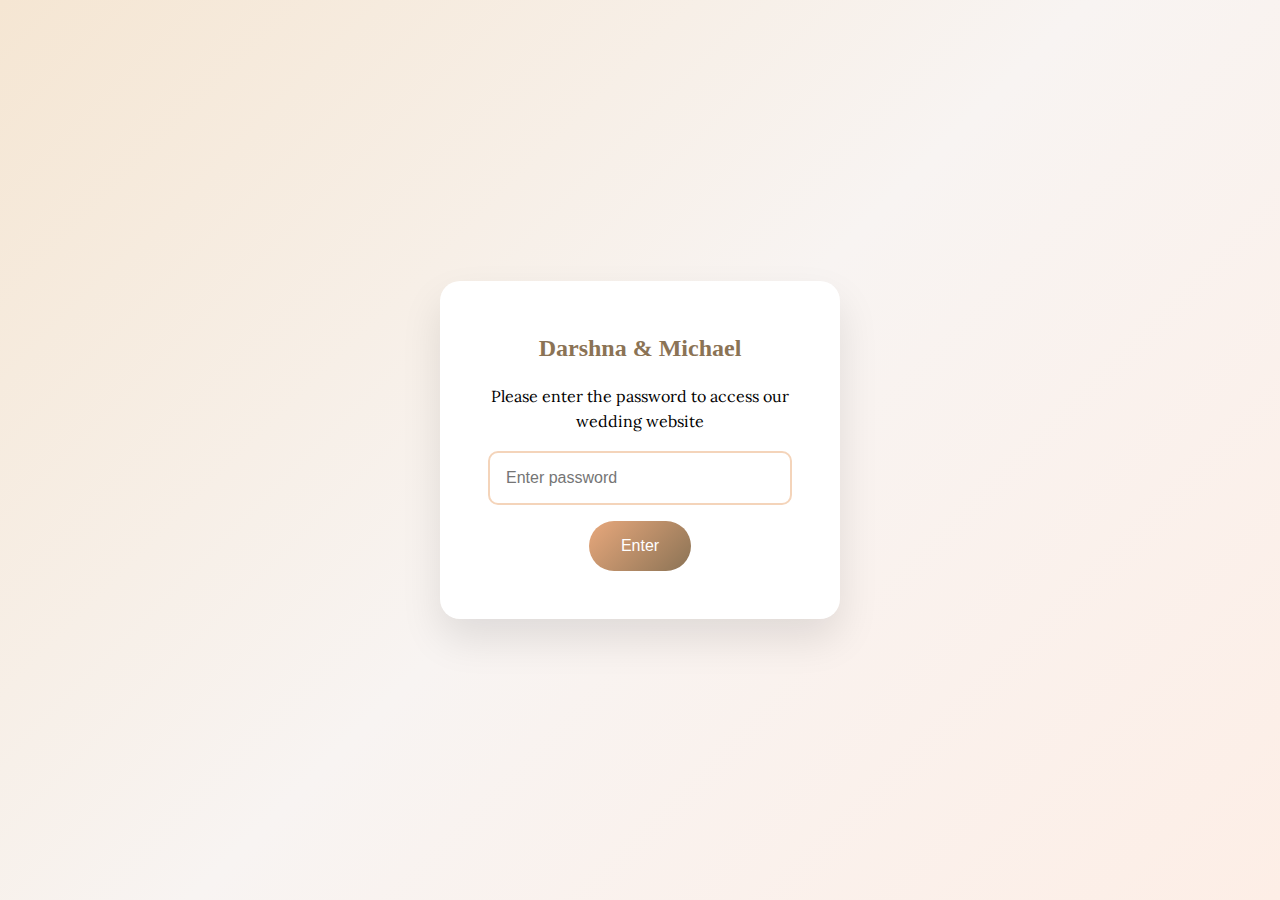
<file: index.html>
<!DOCTYPE html>
<html lang="en">
<head>
    <meta charset="UTF-8">
    <meta name="viewport" content="width=device-width, initial-scale=1.0">
    <title>Darshna & Michael - Wedding Celebrations 2026</title>
    <link href="https://fonts.googleapis.com/css2?family=Lora:wght@300;400;500;600;700&display=swap" rel="stylesheet">
    <link href="https://fonts.googleapis.com/css2?family=dancing+script:wght@400;700&display=swap" rel="stylesheet">
    <style>
        * {
            margin: 0;
            padding: 0;
            box-sizing: border-box;
        }

        body {
            font-family: 'Lora', serif;
            line-height: 1.6;
            color: #000000;
            background-color: #fefcfb;
        }

        .container {
            max-width: 1400px;
            margin: 0 auto;
            padding: 0 20px;
        }

        /* Typography */
        h1, h2, h3, h4, h5, h6,
        .hero h1,
        .section-title,
        .step-title,
        .story-content h3,
        .story-content h4,
        .content-card h3,
        .accommodation-card h4,
        .registry-card h4,
        .qa-question {
            font-family: 'La Luxes Serif', serif;
        }

        /* Password Protection Screen */
        .password-screen {
            position: fixed;
            top: 0;
            left: 0;
            width: 100%;
            height: 100%;
            background: linear-gradient(135deg, #f5e6d3 0%, #f8f4f2 50%, #fdeee6 100%);
            display: flex;
            align-items: center;
            justify-content: center;
            z-index: 10000;
        }

        .password-form {
            background: white;
            padding: 3rem;
            border-radius: 20px;
            box-shadow: 0 20px 40px rgba(0,0,0,0.1);
            text-align: center;
            max-width: 400px;
            width: 90%;
        }

        .password-form h2 {
            font-family: 'La Luxes Serif', serif;
            color: #8b7355;
            margin-bottom: 1rem;
        }

        .password-form input {
            width: 100%;
            padding: 1rem;
            border: 2px solid #f4d4ba;
            border-radius: 10px;
            font-size: 1rem;
            margin: 1rem 0;
        }

        .password-form button {
            background: linear-gradient(135deg, #e8a87c 0%, #8b7355 100%);
            color: white;
            padding: 1rem 2rem;
            border: none;
            border-radius: 25px;
            font-size: 1rem;
            cursor: pointer;
            transition: all 0.3s ease;
        }

        .password-form button:hover {
            transform: translateY(-2px);
        }

        .password-error {
            color: #c41e3a;
            margin-top: 0.5rem;
            display: none;
        }

        /* Wedding Selection Screen */
        .wedding-selector {
            min-height: 100vh;
            background: linear-gradient(135deg, #f5e6d3 0%, #f8f4f2 50%, #fdeee6 100%);
            display: flex;
            align-items: center;
            justify-content: center;
            text-align: center;
            position: relative;
            overflow: hidden;
        }

        .wedding-selector::before {
            content: '';
            position: absolute;
            top: 0;
            left: 0;
            right: 0;
            bottom: 0;
            background: url('data:image/svg+xml,<svg xmlns="http://www.w3.org/2000/svg" viewBox="0 0 100 100"><defs><pattern id="floral" patternUnits="userSpaceOnUse" width="20" height="20"><circle cx="10" cy="10" r="1" fill="%23f4d4ba" opacity="0.3"/></pattern></defs><rect width="100" height="100" fill="url(%23floral)"/></svg>');
            opacity: 0.4;
        }

        .selector-content {
            position: relative;
            z-index: 2;
            max-width: 1200px;
            margin: 0 auto;
        }

        .selector-content h1 {
            font-family: 'La Luxes Serif', serif;
            font-size: 4.5rem;
            font-weight: 700;
            color: #8b7355;
            margin-bottom: 1rem;
            text-shadow: 0 2px 4px rgba(0,0,0,0.1);
        }

        .selector-content .ampersand {
            font-size: 3rem;
            color: #e8a87c;
            margin: 0 1rem;
            font-style: italic;
        }

        .selector-content .subtitle {
            font-size: 1.6rem;
            color: #a0896b;
            margin-bottom: 3rem;
            font-weight: 300;
        }

        .selector-content .instructions {
            font-size: 1.2rem;
            color: #8b7355;
            margin-bottom: 3rem;
            background: rgba(255,255,255,0.9);
            padding: 2rem;
            border-radius: 15px;
            box-shadow: 0 10px 30px rgba(0,0,0,0.1);
            border: 2px solid #f4d4ba;
        }

        .wedding-buttons {
            display: grid;
            grid-template-columns: repeat(auto-fit, minmax(350px, 1fr));
            gap: 3rem;
            margin-top: 2rem;
        }

        .wedding-btn {
            background: white;
            border: 3px solid #e8a87c;
            border-radius: 20px;
            padding: 3rem 2rem;
            cursor: pointer;
            transition: all 0.3s ease;
            text-decoration: none;
            color: #8b7355;
            box-shadow: 0 15px 35px rgba(0,0,0,0.1);
            position: relative;
            overflow: hidden;
        }

        .wedding-btn:hover {
            transform: translateY(-8px);
            box-shadow: 0 20px 50px rgba(0,0,0,0.15);
            border-color: #d4956f;
        }

        .wedding-btn.english {
            border-color: #e8a87c;
        }

        .wedding-btn.english:hover {
            border-color: #d4956f;
            background: linear-gradient(135deg, #faf7f5 0%, #f8f4f2 100%);
        }

        .wedding-btn.indian {
            border-color: #c41e3a;
        }

        .wedding-btn.indian:hover {
            border-color: #a01729;
            background: linear-gradient(135deg, #fef7f7 0%, #fffbf0 100%);
        }

        .wedding-btn.dashboard {
            border-color: #8b7355;
            grid-column: 1 / -1;
            max-width: 400px;
            margin: 2rem auto 0 auto;
        }

        .wedding-btn.dashboard:hover {
            border-color: #6d5a42;
            background: linear-gradient(135deg, #f0f0f0 0%, #e8e8e8 100%);
        }

        .wedding-btn h3 {
            font-family: 'La Luxes Serif', serif;
            font-size: 2.2rem;
            margin-bottom: 1rem;
            color: #8b7355;
        }

        .wedding-btn.indian h3 {
            color: #c41e3a;
        }

        .wedding-btn.dashboard h3 {
            color: #8b7355;
        }

        .wedding-btn .date {
            font-size: 1.4rem;
            font-weight: 600;
            margin-bottom: 1rem;
        }

        .wedding-btn.english .date {
            color: #e8a87c;
        }

        .wedding-btn.indian .date {
            color: #d4af37;
        }

        .wedding-btn.dashboard .date {
            color: #8b7355;
        }

        .wedding-btn .location {
            font-size: 1.1rem;
            color: #a0896b;
            margin-bottom: 1rem;
        }

        .wedding-btn .details {
            font-size: 0.95rem;
            color: #8b7355;
            font-style: italic;
        }

        /* Individual Wedding Pages */
        .wedding-page {
            display: none;
            min-height: 100vh;
        }

        .wedding-page.active {
            display: block;
        }

        /* English Wedding Styles */
        .english-wedding {
            --primary-color: #e8a87c;
            --secondary-color: #f4d4ba;
            --accent-color: #F47A43;
            --bg-gradient: linear-gradient(135deg, #f5e6d3 0%, #f8f4f2 50%, #fdeee6 100%);
            --section-bg: linear-gradient(135deg, #faf7f5 0%, #f8f4f2 100%);
        }

        /* Indian Wedding Styles - Updated with watercolor background and new colors */
        .indian-wedding {
            --primary-color: #c41e3a;
            --secondary-color: #d4af37;
            --accent-color: #E4517C;
            --purple-color: #B691D6;
            --teal-color: #008B8B;
            --bronze-color: #CD7F32;
            --bg-gradient: linear-gradient(135deg, #8B0000 0%, #c41e3a 50%, #d4af37 100%);
            --section-bg: linear-gradient(135deg, #fef1f1 0%, #fff8dc 100%);
            
            /* Watercolor background */
            background: 
                radial-gradient(circle at 20% 80%, rgba(255, 192, 203, 0.3) 0%, transparent 50%),
                radial-gradient(circle at 80% 20%, rgba(255, 223, 186, 0.4) 0%, transparent 50%),
                radial-gradient(circle at 40% 40%, rgba(255, 248, 220, 0.2) 0%, transparent 50%),
                linear-gradient(135deg, #fef9f9 0%, #fff8f0 50%, #fffbf0 100%);
            min-height: 100vh;
        }

        /* Watercolor overlay for Indian wedding */
        .indian-wedding::before {
            content: '';
            position: fixed;
            top: 0;
            left: 0;
            right: 0;
            bottom: 0;
            background: 
                radial-gradient(ellipse at 15% 70%, rgba(255, 182, 193, 0.15) 0%, transparent 60%),
                radial-gradient(ellipse at 85% 30%, rgba(255, 218, 185, 0.2) 0%, transparent 60%),
                radial-gradient(ellipse at 50% 90%, rgba(255, 239, 213, 0.1) 0%, transparent 50%);
            pointer-events: none;
            z-index: 1;
        }

        /* Home page heading colors - BLACK for both */
        .english-wedding #englishHome h1,
        .indian-wedding #indianHome h1 {
            color: #000000 !important;
        }

        /* Main headings - BLACK for both */
        .english-wedding .content-section h2,
        .indian-wedding .content-section h2 {
            color: #000000 !important;
        }

        /* Sub-headings (questions, etc.) */
        .english-wedding .qa-question,
        .english-wedding .content-card h3,
        .english-wedding .accommodation-card h4,
        .english-wedding .timeline-content h4 {
            color: #F47A43 !important;
        }

        .indian-wedding .qa-question,
        .indian-wedding .content-card h3,
        .indian-wedding .accommodation-card h4,
        .indian-wedding .timeline-content h4 {
            color: #E4517C !important;
        }

        /* Remove purple background from Indian home page */
        .indian-wedding #indianHome {
            background: transparent !important;
        }

        /* Hanging Lanterns Animation */
        .indian-lanterns {
            position: fixed;
            top: 0;
            left: 0;
            right: 0;
            height: 200px;
            pointer-events: none;
            z-index: 2;
        }

        .lantern {
            position: absolute;
            width: 40px;
            height: 60px;
            background: linear-gradient(45deg, #E4517C, #B691D6);
            border-radius: 50% 50% 20% 20%;
            box-shadow: 
                0 0 20px rgba(228, 81, 124, 0.4),
                inset 0 0 10px rgba(182, 145, 214, 0.6);
            animation: sway 4s ease-in-out infinite;
            transform-origin: top center;
        }

        .lantern::before {
            content: '';
            position: absolute;
            top: -10px;
            left: 50%;
            transform: translateX(-50%);
            width: 2px;
            height: 20px;
            background: #8B4513;
        }

        .lantern::after {
            content: '';
            position: absolute;
            bottom: -10px;
            left: 50%;
            transform: translateX(-50%);
            width: 20px;
            height: 10px;
            background: #d4af37;
            border-radius: 50%;
        }

        .lantern:nth-child(1) { left: 10%; animation-delay: 0s; }
        .lantern:nth-child(2) { left: 25%; animation-delay: 1s; }
        .lantern:nth-child(3) { left: 40%; animation-delay: 2s; }
        .lantern:nth-child(4) { left: 60%; animation-delay: 0.5s; }
        .lantern:nth-child(5) { left: 75%; animation-delay: 1.5s; }
        .lantern:nth-child(6) { left: 90%; animation-delay: 2.5s; }

        @keyframes sway {
            0%, 100% { transform: rotate(-3deg); }
            50% { transform: rotate(3deg); }
        }

        /* Indian content sections with soft background */
        .indian-wedding .content-section {
            background: rgba(255, 255, 255, 0.8);
            backdrop-filter: blur(10px);
            border-radius: 20px;
            margin: 1rem;
            box-shadow: 0 10px 30px rgba(0,0,0,0.05);
            position: relative;
            z-index: 3;
        }

        /* Updated box borders - solid colors only */
        .english-wedding .content-card,
        .english-wedding .timeline-item,
        .english-wedding .accommodation-card,
        .english-wedding .registry-content,
        .english-wedding .rsvp-wizard,
        .english-wedding .qa-item {
            border: 2px solid var(--secondary-color) !important;
            background: white !important;
        }

        .indian-wedding .content-card,
        .indian-wedding .timeline-item,
        .indian-wedding .accommodation-card,
        .indian-wedding .registry-content,
        .indian-wedding .rsvp-wizard,
        .indian-wedding .qa-item {
            border: 2px solid #B691D6 !important;
            background: white !important;
        }

        /* Navigation Styling */
        header {
            background: rgba(248, 244, 242, 0.95);
            padding: 1rem 0;
            box-shadow: 0 2px 10px rgba(0,0,0,0.1);
            position: fixed;
            width: 100%;
            top: 0;
            z-index: 1000;
            backdrop-filter: blur(10px);
        }

        /* English Navigation */
        .english-wedding header {
            background: rgba(248, 244, 242, 0.95);
        }

        .english-wedding .menu-toggle {
            background: #F47A43 !important;
            color: white !important;
        }

        .english-wedding nav {
            background: rgba(248, 244, 242, 0.98);
        }

        .english-wedding nav a,
        .english-wedding nav button {
            color: #000000 !important;
            font-weight: 400;
        }

        /* Indian Navigation */
        .indian-wedding header {
            background: rgba(248, 244, 242, 0.95);
            border-bottom: none !important;
        }

        .indian-wedding .menu-toggle {
            background: #E4517C !important;
            color: white !important;
        }

        .indian-wedding nav {
            background: rgba(248, 244, 242, 0.98);
            border-top: none !important;
        }

        .indian-wedding nav a,
        .indian-wedding nav button {
            color: #000000 !important;
            font-weight: 400;
        }

        .nav-container {
            display: flex;
            justify-content: center;
            align-items: center;
        }

        .menu-toggle {
            border: none;
            padding: 0.5rem 1rem;
            border-radius: 5px;
            cursor: pointer;
            font-size: 1rem;
            font-weight: 600;
        }

        .menu-toggle:hover {
            opacity: 0.9;
        }

        nav {
            position: absolute;
            top: 100%;
            left: 0;
            right: 0;
            backdrop-filter: blur(10px);
            box-shadow: 0 5px 15px rgba(0,0,0,0.1);
            display: none;
        }

        nav.active {
            display: block;
        }

        nav ul {
            list-style: none;
            display: flex;
            justify-content: center;
            flex-wrap: wrap;
            align-items: center;
            padding: 1rem 0;
        }

        nav li {
            margin: 0 0.8rem;
        }

        nav a, nav button {
            text-decoration: none;
            transition: color 0.3s ease;
            font-size: 1rem;
            background: none;
            border: none;
            cursor: pointer;
            font-family: 'Lora', serif;
        }

        nav a:hover, nav button:hover {
            opacity: 0.8;
        }

        /* Dashboard Styles */
        .dashboard-page {
            display: none;
            min-height: 100vh;
            background: #f8f9fa;
            padding: 2rem 0;
        }

        .dashboard-page.active {
            display: block;
        }

        .dashboard-header {
            background: white;
            padding: 2rem 0;
            box-shadow: 0 2px 10px rgba(0,0,0,0.1);
            margin-bottom: 2rem;
        }

        .dashboard-title {
            font-family: 'La Luxes Serif', serif;
            font-size: 2.5rem;
            color: #8b7355;
            text-align: center;
            margin-bottom: 0.5rem;
        }

        .dashboard-subtitle {
            text-align: center;
            color: #666;
            font-size: 1.1rem;
        }

        .stats-grid {
            display: grid;
            grid-template-columns: repeat(auto-fit, minmax(300px, 1fr));
            gap: 2rem;
            margin-bottom: 3rem;
        }

        .stat-card {
            background: white;
            padding: 2rem;
            border-radius: 15px;
            box-shadow: 0 10px 30px rgba(0,0,0,0.1);
            text-align: center;
            border: 2px solid #f4d4ba;
        }

        .stat-card h3 {
            font-family: 'La Luxes Serif', serif;
            font-size: 1.8rem;
            color: #8b7355;
            margin-bottom: 1rem;
        }

        .stat-number {
            font-size: 3rem;
            font-weight: 700;
            color: #e8a87c;
            margin-bottom: 0.5rem;
        }

        .stat-label {
            color: #666;
            font-size: 1.1rem;
        }

        .progress-bar {
            background: #e0e0e0;
            border-radius: 10px;
            overflow: hidden;
            height: 20px;
            margin: 1rem 0;
        }

        .progress-fill {
            height: 100%;
            background: linear-gradient(90deg, #e8a87c, #c41e3a);
            transition: width 0.3s ease;
            border-radius: 10px;
        }

        .wedding-stats {
            display: grid;
            grid-template-columns: 1fr 1fr;
            gap: 2rem;
            margin-bottom: 3rem;
        }

        .wedding-stat-card {
            background: white;
            padding: 2rem;
            border-radius: 15px;
            box-shadow: 0 10px 30px rgba(0,0,0,0.1);
            border: 2px solid #f4d4ba;
        }

        .wedding-stat-card.english {
            border-left: 5px solid #e8a87c;
        }

        .wedding-stat-card.indian {
            border-left: 5px solid #c41e3a;
        }

        .meal-planning {
            background: white;
            padding: 2rem;
            border-radius: 15px;
            box-shadow: 0 10px 30px rgba(0,0,0,0.1);
            margin-bottom: 2rem;
            border: 2px solid #f4d4ba;
        }

        .meal-item {
            display: flex;
            justify-content: space-between;
            align-items: center;
            padding: 1rem 0;
            border-bottom: 1px solid #eee;
        }

        .meal-item:last-child {
            border-bottom: none;
        }

        .meal-progress {
            flex: 1;
            margin: 0 1rem;
        }

        .meal-progress-bar {
            background: #e0e0e0;
            border-radius: 5px;
            height: 10px;
            overflow: hidden;
        }

        .meal-progress-fill {
            height: 100%;
            background: #e8a87c;
            border-radius: 5px;
            transition: width 0.3s ease;
        }

        .dietary-requirements {
            background: white;
            padding: 2rem;
            border-radius: 15px;
            box-shadow: 0 10px 30px rgba(0,0,0,0.1);
            border: 2px solid #f4d4ba;
        }

        .dietary-item {
            display: flex;
            justify-content: space-between;
            padding: 0.5rem 0;
            border-bottom: 1px solid #eee;
        }

        .dietary-item:last-child {
            border-bottom: none;
        }

        .refresh-btn {
            background: linear-gradient(135deg, #e8a87c 0%, #8b7355 100%);
            color: white;
            padding: 0.8rem 1.5rem;
            border: none;
            border-radius: 25px;
            cursor: pointer;
            font-size: 1rem;
            font-weight: 600;
            transition: all 0.3s ease;
            margin-bottom: 2rem;
        }

        .refresh-btn:hover {
            transform: translateY(-2px);
        }

        /* Flowing Layout System */
        .flowing-layout {
            display: grid;
            grid-template-columns: 60% 40%;
            min-height: 100vh;
            align-items: stretch;
        }

        .photo-section {
            position: sticky;
            top: 0;
            height: 100vh;
            overflow: hidden;
            background: #f0f0f0;
            display: flex;
            align-items: center;
            justify-content: center;
        }

        .photo-section img {
            width: 100%;
            height: 100%;
            object-fit: cover;
            object-position: center;
            transition: opacity 0.5s ease;
        }

        .content-flow {
            background: white;
            padding-top: 80px;
        }

        .content-section {
            min-height: 100vh;
            padding: 4rem 3rem;
            display: flex;
            flex-direction: column;
            justify-content: center;
            border-bottom: 1px solid #eee;
        }

        .content-section:last-child {
            border-bottom: none;
        }

        .content-section h2 {
            font-family: 'La Luxes Serif', serif;
            font-size: 2.5rem;
            margin-bottom: 2rem;
        }

        .content-section h3 {
            font-family: 'La Luxes Serif', serif;
            font-size: 1.8rem;
            color: var(--primary-color);
            margin: 2rem 0 1rem 0;
        }

        .content-section p {
            font-size: 1.1rem;
            line-height: 1.8;
            margin-bottom: 1.5rem;
            color: #000000;
        }

        /* Menu Hero Section */
        .menu-hero-content {
            text-align: center;
            color: white;
            text-shadow: 2px 2px 4px rgba(0,0,0,0.8);
        }

        .menu-hero-content h1 {
            font-family: 'La Luxes Serif', serif;
            font-size: 4rem;
            margin-bottom: 1rem;
            white-space: nowrap;
            color: #000000 !important;
            text-shadow: none !important;
        }

        .menu-hero-content .date {
            font-size: 1.8rem;
            margin-bottom: 0.5rem;
            font-weight: 300;
            color: #000000;
            text-shadow: none;
        }

        .menu-hero-content .venue {
            font-size: 1.4rem;
            margin-bottom: 2rem;
            font-weight: 400;
            color: #000000;
            text-shadow: none;
        }

        .menu-hero-content .countdown {
            background: rgba(255,255,255,0.2);
            padding: 1.5rem 2rem;
            border-radius: 15px;
            display: inline-block;
            backdrop-filter: blur(10px);
            border: 2px solid rgba(255,255,255,0.3);
        }

        /* Updated countdown box styling */
        .english-wedding .menu-hero-content .countdown {
            border: 2px solid #F47A43;
            background: rgba(244, 122, 67, 0.1);
        }

        .indian-wedding .menu-hero-content .countdown {
            border: 2px solid #E4517C;
            background: rgba(228, 81, 124, 0.1);
        }

        .menu-hero-content .countdown-text {
            font-size: 1.2rem;
            margin-bottom: 0.5rem;
            color: #000000;
            text-shadow: none;
        }

        .menu-hero-content .countdown-number {
            font-size: 2.5rem;
            font-weight: 700;
            color: #000000;
            text-shadow: none;
        }

        /* Section Titles */
        .section-title {
            font-family: 'La Luxes Serif', serif;
            font-size: 2.5rem;
            text-align: center;
            color: var(--accent-color);
            margin-bottom: 3rem;
            position: relative;
        }

        .section-title::after {
            content: '';
            display: block;
            width: 60px;
            height: 3px;
            background: linear-gradient(90deg, var(--primary-color), var(--secondary-color));
            margin: 1rem auto;
            border-radius: 2px;
        }

        .story-ending {
            font-size: 1.2rem !important;
            color: var(--primary-color) !important;
            font-weight: 600;
            text-align: center;
            padding: 1rem;
            background: var(--section-bg);
            border-radius: 10px;
            border-left: 4px solid var(--primary-color);
        }

        /* Content Cards */
        .content-card {
            background: white;
            padding: 3rem;
            border-radius: 20px;
            box-shadow: 0 15px 35px rgba(0,0,0,0.1);
            margin-bottom: 3rem;
            line-height: 1.8;
        }

        .content-card h3 {
            font-family: 'La Luxes Serif', serif;
            font-size: 2rem;
            margin-bottom: 1.5rem;
        }

        .content-card p {
            margin-bottom: 1.5rem;
            font-size: 1.1rem;
            color: #000000;
        }

        /* Story Section */
        .story-grid {
            display: grid;
            grid-template-columns: repeat(auto-fit, minmax(350px, 1fr));
            gap: 3rem;
            margin-top: 3rem;
        }

        /* Accommodations */
        .accommodation-grid {
            display: grid;
            grid-template-columns: repeat(auto-fit, minmax(300px, 1fr));
            gap: 2rem;
            margin-top: 3rem;
        }

        .accommodation-card {
            background: white;
            padding: 2rem;
            border-radius: 15px;
            box-shadow: 0 10px 25px rgba(0,0,0,0.1);
            text-align: center;
        }

        .accommodation-card h4 {
            font-family: 'La Luxes Serif', serif;
            font-size: 1.5rem;
            margin-bottom: 1rem;
        }

        .accommodation-card .price {
            font-size: 1.2rem;
            color: var(--primary-color);
            font-weight: 600;
            margin-bottom: 1rem;
        }

        .accommodation-card .details {
            font-size: 1rem;
            color: #000000;
            margin-bottom: 1rem;
        }

        .accommodation-card .contact {
            font-size: 0.9rem;
            color: var(--accent-color);
            font-weight: 600;
        }

        .accommodation-card .contact a {
            color: var(--accent-color);
            text-decoration: underline;
        }

        /* Registry */
        .registry-content {
            text-align: center;
            max-width: 600px;
            margin: 0 auto;
            padding: 3rem;
            background: white;
            border-radius: 20px;
            box-shadow: 0 15px 35px rgba(0,0,0,0.1);
        }

        .registry-content p {
            font-size: 1.2rem;
            line-height: 1.8;
            margin-bottom: 2rem;
            color: #000000;
        }

        .registry-link {
            background: var(--primary-color);
            color: white;
            padding: 1rem 2rem;
            border-radius: 25px;
            text-decoration: none;
            font-weight: 600;
            display: inline-block;
            margin-top: 1rem;
            transition: all 0.3s ease;
            font-size: 1.1rem;
        }

        .registry-link:hover {
            background: var(--accent-color);
            transform: translateY(-2px);
        }

        /* Q&A - Updated Styles */
        .qa-item {
            background: white;
            padding: 2rem;
            border-radius: 15px;
            box-shadow: 0 10px 25px rgba(0,0,0,0.1);
            margin-bottom: 2rem;
        }

        .qa-question {
            font-family: 'La Luxes Serif', serif;
            font-size: 1.4rem;
            margin-bottom: 1rem;
            font-weight: 600;
        }

        .qa-answer {
            font-size: 1.1rem;
            line-height: 1.6;
            color: #000000;
        }

        .qa-answer em {
            font-style: italic;
            color: #666;
        }

        .qa-answer a {
            color: var(--accent-color);
            text-decoration: underline;
        }

        .qa-answer a:hover {
            color: var(--accent-color);
            opacity: 0.8;
        }

        /* Order of the Day Styles */
        .timeline-item {
            background: white;
            padding: 2rem;
            border-radius: 15px;
            box-shadow: 0 10px 25px rgba(0,0,0,0.1);
            margin-bottom: 2rem;
            display: flex;
            align-items: flex-start;
            gap: 1.5rem;
        }

        .timeline-emoji {
            font-size: 2rem;
            margin-top: 0.2rem;
        }

        .timeline-content h4 {
            font-family: 'La Luxes Serif', serif;
            font-size: 1.4rem;
            margin-bottom: 0.5rem;
            font-weight: 700;
        }

        .timeline-content p {
            font-size: 1.1rem;
            line-height: 1.6;
            color: #000000;
            margin: 0;
        }

        .timeline-content a {
            color: var(--primary-color);
            text-decoration: underline;
        }

        .timeline-content a:hover {
            color: var(--accent-color);
        }

        /* Coming Soon Style */
        .coming-soon {
            text-align: center;
            padding: 5rem 2rem;
            background: var(--section-bg);
            border-radius: 20px;
            margin: 2rem auto;
            max-width: 600px;
        }

        .coming-soon h2 {
            font-family: 'La Luxes Serif', serif;
            font-size: 3rem;
            color: var(--primary-color);
            margin-bottom: 1rem;
        }

        /* RSVP Deadline Notice */
        .rsvp-deadline {
            text-align: center;
            color: #000000;
            font-size: 1.1rem;
            margin-bottom: 2rem;
            font-weight: 500;
        }

        /* RSVP Wizard */
        .rsvp-wizard {
            background: white;
            border-radius: 20px;
            box-shadow: 0 20px 40px rgba(0,0,0,0.1);
            padding: 3rem;
            max-width: 600px;
            margin: 0 auto;
        }

        .wizard-step {
            display: none;
        }

        .wizard-step.active {
            display: block;
        }

        .step-title {
            font-family: 'La Luxes Serif', serif;
            font-size: 2rem;
            color: var(--accent-color);
            text-align: center;
            margin-bottom: 2rem;
        }

        .form-group {
            margin-bottom: 2rem;
        }

        .form-group label {
            display: block;
            margin-bottom: 0.5rem;
            color: var(--accent-color);
            font-weight: 600;
            font-size: 1.1rem;
        }

        .form-group input,
        .form-group select,
        .form-group textarea {
            width: 100%;
            padding: 1rem;
            border: 2px solid var(--secondary-color);
            border-radius: 8px;
            font-size: 1rem;
            transition: border-color 0.3s ease;
            font-family: 'Lora', serif;
        }

        .form-group input:focus,
        .form-group select:focus,
        .form-group textarea:focus {
            outline: none;
            border-color: var(--primary-color);
        }

        .attendance-buttons {
            display: grid;
            grid-template-columns: 1fr 1fr;
            gap: 1rem;
            margin-top: 1rem;
        }

        .attendance-btn {
            padding: 1.5rem;
            border: 2px solid var(--secondary-color);
            border-radius: 15px;
            background: white;
            cursor: pointer;
            text-align: center;
            transition: all 0.3s ease;
            font-size: 1.1rem;
            font-weight: 600;
        }

        .attendance-btn:hover {
            border-color: var(--primary-color);
            background: var(--section-bg);
        }

        .attendance-btn.selected {
            border-color: var(--primary-color);
            background: var(--primary-color);
            color: white;
        }

        .attendance-btn.accept {
            color: #2d5a2d;
        }

        .attendance-btn.decline {
            color: #8b4513;
        }

        .menu-options {
            display: grid;
            gap: 1rem;
            margin-top: 1rem;
        }

        .menu-option {
            padding: 1rem;
            border: 2px solid var(--secondary-color);
            border-radius: 10px;
            cursor: pointer;
            transition: all 0.3s ease;
        }

        .menu-option:hover {
            border-color: var(--primary-color);
            background: var(--section-bg);
        }

        .menu-option.selected {
            border-color: var(--primary-color);
            background: var(--primary-color);
            color: white;
        }

        .drink-options {
            display: grid;
            grid-template-columns: repeat(auto-fit, minmax(150px, 1fr));
            gap: 1rem;
            margin-top: 1rem;
        }

        .drink-option {
            padding: 0.8rem;
            border: 2px solid var(--secondary-color);
            border-radius: 8px;
            cursor: pointer;
            text-align: center;
            transition: all 0.3s ease;
            font-size: 0.9rem;
        }

        .drink-option:hover {
            border-color: var(--primary-color);
        }

        .drink-option.selected {
            border-color: var(--primary-color);
            background: var(--primary-color);
            color: white;
        }

        .wizard-buttons {
            display: flex;
            justify-content: space-between;
            margin-top: 3rem;
        }

        .btn {
            background: linear-gradient(135deg, var(--primary-color) 0%, var(--accent-color) 100%);
            color: white;
            padding: 1rem 2rem;
            border: none;
            border-radius: 25px;
            font-size: 1rem;
            font-weight: 600;
            cursor: pointer;
            transition: all 0.3s ease;
            font-family: 'Lora', serif;
            text-transform: uppercase;
            letter-spacing: 1px;
        }

        .btn:hover {
            transform: translateY(-2px);
            box-shadow: 0 8px 25px rgba(0,0,0,0.2);
        }

        .btn:disabled {
            opacity: 0.6;
            cursor: not-allowed;
            transform: none;
        }

        .btn-secondary {
            background: #ccc;
            color: #666;
        }

        .btn-secondary:hover {
            background: #bbb;
        }

        .person-indicator {
            text-align: center;
            margin-bottom: 2rem;
            padding: 1rem;
            background: var(--section-bg);
            border-radius: 10px;
            border-left: 4px solid var(--primary-color);
        }

        .buffet-notice {
            background: var(--section-bg);
            padding: 1.5rem;
            border-radius: 10px;
            margin-bottom: 2rem;
            border-left: 4px solid var(--primary-color);
        }

        .buffet-notice h4 {
            color: var(--accent-color);
            margin-bottom: 0.5rem;
        }

        /* Success/Error Messages */
        .message {
            padding: 1rem;
            border-radius: 8px;
            margin-bottom: 2rem;
            text-align: center;
            font-weight: 600;
        }

        .message.success {
            background-color: #d4f7d4;
            color: #2d5a2d;
            border: 2px solid #90d690;
        }

        .message.error {
            background-color: #f7d4d4;
            color: #5a2d2d;
            border: 2px solid #d69090;
        }

        .hidden {
            display: none;
        }

        /* Footer */
        footer {
            color: white;
            text-align: center;
            padding: 3rem 0;
        }

        /* Updated footer colors */
        .english-wedding footer {
            background: #F47A43;
        }

        .indian-wedding footer {
            background: #B691D6;
        }

        .footer-content {
            font-size: 1.2rem;
            font-weight: 500;
            line-height: 1.6;
        }

        .footer-content div {
            margin-bottom: 0.5rem;
        }

        /* Mobile Responsive */
        @media (max-width: 1200px) {
            .flowing-layout {
                grid-template-columns: 55% 45%;
            }

            .content-section {
                padding: 3rem 2rem;
            }
        }

        @media (max-width: 768px) {
            /* Mobile: Stack vertically with photo on top */
            .flowing-layout {
                grid-template-columns: 1fr;
                grid-template-rows: 50vh auto;
            }

            .photo-section {
                position: relative;
                height: 50vh;
                min-height: 300px;
                display: block !important;
            }

            .photo-section img {
                display: block !important;
                width: 100% !important;
                height: 100% !important;
                object-fit: cover !important;
            }

            .content-flow {
                padding-top: 0;
            }

            .content-section {
                padding: 2rem 1.5rem;
                min-height: auto;
            }

            .content-section h2 {
                font-size: 2rem;
            }

            .content-section h3 {
                font-size: 1.5rem;
            }

            .content-section p {
                font-size: 1rem;
            }

            .menu-hero-content h1 {
                font-size: 2.8rem;
                white-space: normal;
            }

            .wedding-buttons {
                grid-template-columns: 1fr;
                gap: 2rem;
            }

            .wedding-btn {
                padding: 2rem 1.5rem;
            }

            .nav-container {
                flex-direction: column;
                gap: 1rem;
            }

            nav ul {
                flex-direction: column;
                text-align: center;
                gap: 0.5rem;
            }

            nav li {
                margin: 0.2rem 0;
            }

            .story-grid,
            .accommodation-grid,
            .stats-grid,
            .wedding-stats {
                grid-template-columns: 1fr;
                gap: 2rem;
            }

            .rsvp-wizard,
            .content-card,
            .registry-content {
                padding: 2rem;
                margin: 0 1rem;
            }

            .attendance-buttons {
                grid-template-columns: 1fr;
            }

            .drink-options {
                grid-template-columns: 1fr 1fr;
            }

            .timeline-item {
                flex-direction: column;
                gap: 1rem;
                text-align: center;
            }

            .timeline-emoji {
                font-size: 2.5rem;
            }

            .lantern {
                width: 30px;
                height: 45px;
            }

            .indian-wedding .content-section {
                margin: 0.5rem;
            }
        }

        @media (max-width: 480px) {
            .content-section {
                padding: 1.5rem 1rem;
            }

            .content-section h2 {
                font-size: 1.8rem;
            }

            .content-section h3 {
                font-size: 1.3rem;
            }

            .story-ending {
                font-size: 1rem !important;
                padding: 0.8rem;
            }

            .rsvp-wizard {
                padding: 1.5rem;
            }

            .wizard-buttons {
                flex-direction: column;
                gap: 1rem;
            }

            .menu-hero-content {
                padding: 2rem 1rem;
            }

            .menu-hero-content h1 {
                font-size: 2.5rem;
            }
        }

        /* Smooth scrolling */
        html {
            scroll-behavior: smooth;
        }

        /* Decorative elements */
        .decorative-element {
            position: absolute;
            opacity: 0.1;
            pointer-events: none;
        }

        .decorative-element.top-left {
            top: 20%;
            left: 10%;
            font-size: 8rem;
            color: var(--primary-color);
        }

        .decorative-element.bottom-right {
            bottom: 20%;
            right: 10%;
            font-size: 6rem;
            color: var(--secondary-color);
        }
    </style>
</head>
<body>
    <!-- Password Protection Screen -->
    <div id="passwordScreen" class="password-screen">
        <div class="password-form">
            <h2>Darshna & Michael</h2>
            <p>Please enter the password to access our wedding website</p>
            <input type="password" id="passwordInput" placeholder="Enter password">
            <button onclick="checkPassword()">Enter</button>
            <div id="passwordError" class="password-error">Incorrect password. Please try again.</div>
        </div>
    </div>

    <!-- Main Website Content (hidden until password entered) -->
    <div id="mainContent" class="hidden">
        <!-- Wedding Selection Screen -->
        <div id="weddingSelector" class="wedding-selector">
            <div class="selector-content">
                <h1>
                    Darshna 
                    <span class="ampersand">&</span> 
                    Michael
                </h1>
                <div class="subtitle">Two Celebrations, One Love Story</div>
                <div class="instructions">
                    <p><strong>Welcome!</strong> Please select the wedding celebration you've been invited to. If you're invited to both, you can RSVP to each separately.</p>
                </div>
                <div class="wedding-buttons">
                    <a href="#english" class="wedding-btn english" onclick="showWedding('english')">
                        <h3>English Wedding</h3>
                        <div class="date">May 1st, 2026</div>
                        <div class="location">Elmore Court, Gloucester</div>
                        <div class="details">Ceremony & Reception</div>
                    </a>
                    <a href="#indian" class="wedding-btn indian" onclick="showWedding('indian')">
                        <h3>Indian Wedding</h3>
                        <div class="date">May 10th, 2026</div>
                        <div class="location">Oshwal Centre, Potters Bar</div>
                        <div class="details">Traditional Ceremony</div>
                    </a>
                    
                    <!-- Dashboard Access Button -->
                    <a href="#dashboard" class="wedding-btn dashboard" onclick="showDashboard()">
                        <h3>📊 Dashboard</h3>
                        <div class="date">Admin Access</div>
                        <div class="location">RSVP Tracking & Planning</div>
                        <div class="details">Real-time wedding data</div>
                    </a>
                </div>
            </div>
        </div>

        <!-- Dashboard Page -->
        <div id="dashboardPage" class="dashboard-page">
            <div class="dashboard-header">
                <div class="container">
                    <h1 class="dashboard-title">Wedding Dashboard</h1>
                    <p class="dashboard-subtitle">Real-time RSVP Tracking for Darshna & Michael</p>
                    <button class="refresh-btn" onclick="refreshDashboard()">🔄 Refresh Data</button>
                </div>
            </div>

            <div class="container">
                <!-- Overview Stats -->
                <div class="stats-grid">
                    <div class="stat-card">
                        <h3>Total Responses</h3>
                        <div class="stat-number" id="totalResponses">0</div>
                        <div class="stat-label">RSVP submissions</div>
                        <div class="progress-bar">
                            <div class="progress-fill" id="overallProgress" style="width: 0%"></div>
                        </div>
                    </div>
                    <div class="stat-card">
                        <h3>Total Attending</h3>
                        <div class="stat-number" id="totalAttending">0</div>
                        <div class="stat-label">guests confirmed</div>
                    </div>
                    <div class="stat-card">
                        <h3>Response Rate</h3>
                        <div class="stat-number" id="responseRate">100%</div>
                        <div class="stat-label">open RSVP system</div>
                    </div>
                </div>

                <!-- Wedding-Specific Stats -->
                <div class="wedding-stats">
                    <div class="wedding-stat-card english">
                        <h3>English Wedding</h3>
                        <p><strong>Attending:</strong> <span id="englishAttending">0</span></p>
                        <p><strong>Declined:</strong> <span id="englishDeclined">0</span></p>
                        <p><strong>Total RSVPs:</strong> <span id="englishTotal">0</span></p>
                        <div class="progress-bar">
                            <div class="progress-fill" id="englishProgress" style="width: 0%"></div>
                        </div>
                    </div>
                    <div class="wedding-stat-card indian">
                        <h3>Indian Wedding</h3>
                        <p><strong>Attending:</strong> <span id="indianAttending">0</span></p>
                        <p><strong>Declined:</strong> <span id="indianDeclined">0</span></p>
                        <p><strong>Total RSVPs:</strong> <span id="indianTotal">0</span></p>
                        <div class="progress-bar">
                            <div class="progress-fill" id="indianProgress" style="width: 0%"></div>
                        </div>
                    </div>
                </div>

                <!-- Meal Planning (English Wedding) -->
                <div class="meal-planning">
                    <h3>English Wedding - Meal Planning</h3>
                    <div class="meal-item">
                        <span>Starter Option 1</span>
                        <div class="meal-progress">
                            <div class="meal-progress-bar">
                                <div class="meal-progress-fill" id="starter1Progress" style="width: 0%"></div>
                            </div>
                        </div>
                        <span id="starter1Count">0</span>
                    </div>
                    <div class="meal-item">
                        <span>Starter Option 2</span>
                        <div class="meal-progress">
                            <div class="meal-progress-bar">
                                <div class="meal-progress-fill" id="starter2Progress" style="width: 0%"></div>
                            </div>
                        </div>
                        <span id="starter2Count">0</span>
                    </div>
                    <div class="meal-item">
                        <span>Main Option 3</span>
                        <div class="meal-progress">
                            <div class="meal-progress-bar">
                                <div class="meal-progress-fill" id="main3Progress" style="width: 0%"></div>
                            </div>
                        </div>
                        <span id="main3Count">0</span>
                    </div>
                    <div class="meal-item">
                        <span>Main Option 4</span>
                        <div class="meal-progress">
                            <div class="meal-progress-bar">
                                <div class="meal-progress-fill" id="main4Progress" style="width: 0%"></div>
                            </div>
                        </div>
                        <span id="main4Count">0</span>
                    </div>
                </div>

                <!-- Dietary Requirements -->
                <div class="dietary-requirements">
                    <h3>Dietary Requirements Summary</h3>
                    <div id="dietaryList">
                        <p>No dietary requirements reported yet.</p>
                    </div>
                </div>
            </div>
        </div>

        <!-- English Wedding Page -->
        <div id="englishWedding" class="wedding-page english-wedding">
            <header>
                <div class="container nav-container">
                    <button class="menu-toggle" onclick="toggleMenu('english')">Menu</button>
                    <nav id="englishNav">
                        <ul>
                            <li><a href="#englishHome" onclick="scrollToSection('englishHome')">Home</a></li>
                            <li><a href="#englishStory" onclick="scrollToSection('englishStory')">Story</a></li>
                            <li><a href="#englishOrderofday" onclick="scrollToSection('englishOrderofday')">Order of the Day</a></li>
                            <li><a href="#englishTravel" onclick="scrollToSection('englishTravel')">Travel</a></li>
                            <li><a href="#englishAccommodations" onclick="scrollToSection('englishAccommodations')">Accommodations</a></li>
                            <li><a href="#englishRegistry" onclick="scrollToSection('englishRegistry')">Registry</a></li>
                            <li><a href="#englishRsvp" onclick="scrollToSection('englishRsvp')">RSVP</a></li>
                            <li><a href="#englishQa" onclick="scrollToSection('englishQa')">Q & A</a></li>
                        </ul>
                    </nav>
                </div>
            </header>

            <div class="flowing-layout">
                <!-- Sticky Photo Section -->
                <div class="photo-section">
                    <img id="englishPhoto" src="images/english-home.jpg" alt="English Wedding" 
                         onerror="this.src='images/engagement-photo.jpg'">
                </div>

                <!-- Content Flow -->
                <div class="content-flow">
                    <!-- Home Section -->
                    <div id="englishHome" class="content-section" data-photo="images/english-home.jpg">
                        <div class="menu-hero-content">
                            <h1>Darshna & Michael</h1>
                            <div class="date">1st May 2026</div>
                            <div class="venue">Elmore Court, Cotswolds</div>
                            <div class="countdown">
                                <div class="countdown-text">Days until our wedding</div>
                                <div class="countdown-number" id="englishCountdown">Loading...</div>
                            </div>
                        </div>
                    </div>

                    <!-- Story Section -->
                    <div id="englishStory" class="content-section" data-photo="images/english-story.jpg">
                        <h2>Our Story</h2>
                        <h3>How We Met</h3>
                        <p>Michael spotted Darshna at a summer house party and did... absolutely nothing. Lucky for them, fast forward four months to a NYE house party (that neither of them planned to attend), their paths crossed again and they spent hours talking away.</p>
                        
                        <p>Like a true gentleman, he walked her to the station. And like a true millennial, he didn't ask for her number but slid into her Instagram DMs the next day.</p>
                        
                        <h3>The First Date</h3>
                        <p>Michael chose the elegant Bluebird Chelsea for their first date, clearly pulling out all the stops! Still recovering from the flu, Darshna kept disappearing to the ladies' room—apparently blowing your nose on a first date isn't very romantic. After the 10th time, Michael, with his signature dry humor, told her she may as well take her bag with her if she was planning to make a run for it.</p>
                        
                        <div class="story-ending">That has since changed and now he holds the tissue box for her ❤️</div>
                    </div>

                    <!-- Order of the Day Section -->
                    <div id="englishOrderofday" class="content-section" data-photo="images/english-orderofday.jpg">
                        <h2>Order of the Day</h2>
                        
                        <div class="timeline-item">
                            <div class="timeline-emoji">✨</div>
                            <div class="timeline-content">
                                <h4>12:30 PM - Guests Arrive</h4>
                                <p>The bar will be open from 12:30pm. Please take your seats by 1pm.</p>
                            </div>
                        </div>

                        <div class="timeline-item">
                            <div class="timeline-emoji">💍</div>
                            <div class="timeline-content">
                                <h4>1:30 PM - Ceremony</h4>
                                <p>Join us for an unplugged ceremony; kindly keep phones on silent and tucked away</p>
                            </div>
                        </div>

                        <div class="timeline-item">
                            <div class="timeline-emoji">🥂</div>
                            <div class="timeline-content">
                                <h4>2:00 PM - Reception Drinks & Canapes</h4>
                            </div>
                        </div>

                        <div class="timeline-item">
                            <div class="timeline-emoji">🍽️🎤</div>
                            <div class="timeline-content">
                                <h4>4:00 PM - Wedding Breakfast & Speeches</h4>
                            </div>
                        </div>

                        <div class="timeline-item">
                            <div class="timeline-emoji">🎉</div>
                            <div class="timeline-content">
                                <h4>7:30 PM onwards - The Party Begins!</h4>
                                <p>After our first dance, meet us under the disco ball to celebrate!</p>
                            </div>
                        </div>

                        <div class="timeline-item">
                            <div class="timeline-emoji">🍔</div>
                            <div class="timeline-content">
                                <h4>9:00 PM - Evening Food</h4>
                            </div>
                        </div>

                        <div class="timeline-item">
                            <div class="timeline-emoji">🚕</div>
                            <div class="timeline-content">
                                <h4>11:59 PM - Farewell & Carriages</h4>
                                <p>The bar closes at midnight. Please arrange transport, we recommend pre-booking a taxi from our <a href="#englishTravel" onclick="scrollToSection('englishTravel')">Travel</a> page</p>
                            </div>
                        </div>
                    </div>

                    <!-- Travel Section -->
                    <div id="englishTravel" class="content-section" data-photo="images/english-travel.jpg">
                        <h2>Travel</h2>
                        <p>There aren't any public transport links to the venue so would recommend booking a taxi ahead of time. There is also a car park available and cars will need to be collected by 10:30am the next day.</p>
                        
                        <div class="content-card">
                            <h3>Andy Cars</h3>
                            <p><strong>Phone:</strong> 01452 523000</p>
                            <p><strong>Website:</strong> <a href="https://www.andycarsgloucester.co.uk/" target="_blank">https://www.andycarsgloucester.co.uk/</a></p>
                        </div>
                    </div>

                    <!-- Accommodations Section -->
                    <div id="englishAccommodations" class="content-section" data-photo="images/english-accommodations.jpg">
                        <h2>Accommodations</h2>
                        <p>Here are some nearby hotel options for our wedding guests:</p>
                        
                        <div class="accommodation-grid">
                            <div class="accommodation-card">
                                <h4>Premier Inn Gloucester</h4>
                                <div class="price">£89/night</div>
                                <div class="details">
                                    15 minutes from venue<br>
                                    Includes breakfast<br>
                                    Free parking
                                </div>
                                <div class="contact">Book: <a href="https://www.premierinn.com/" target="_blank">premierinn.com</a> | 0333 003 8101</div>
                            </div>
                            <div class="accommodation-card">
                                <h4>Travelodge Gloucester</h4>
                                <div class="price">£65/night</div>
                                <div class="details">
                                    20 minutes from venue<br>
                                    Budget-friendly option<br>
                                    Free WiFi
                                </div>
                                <div class="contact">Book: <a href="https://www.travelodge.co.uk/" target="_blank">travelodge.co.uk</a></div>
                            </div>
                            <div class="accommodation-card">
                                <h4>The Bell Hotel</h4>
                                <div class="price">£120/night</div>
                                <div class="details">
                                    Historic coaching inn<br>
                                    10 minutes from venue<br>
                                    Full English breakfast
                                </div>
                                <div class="contact">Book: 01452 700 000</div>
                            </div>
                        </div>
                    </div>

                    <!-- Registry Section -->
                    <div id="englishRegistry" class="content-section" data-photo="images/english-registry.jpg">
                        <h2>Registry</h2>
                        <div class="registry-content">
                            <p>Your presence at our wedding is the greatest gift of all 🧡</p>
                            <p>If you would like to give us a gift, we are saving for our honeymoon and would be delighted with a contribution. Please use the following link to join us in creating these memories:</p>
                            <a href="#" class="registry-link">Contribute to Our Honeymoon</a>
                        </div>
                    </div>

                    <!-- RSVP Section -->
                    <div id="englishRsvp" class="content-section" data-photo="images/english-rsvp.jpg">
                        <h2>RSVP</h2>
                        <div class="rsvp-deadline">Please RSVP by 1st February</div>
                        <div class="rsvp-wizard" id="englishRsvpWizard">
                            <div id="englishSuccessMessage" class="message success hidden">
                                <p>🎉 Thank you for your RSVP! We can't wait to celebrate with you at our English wedding!</p>
                            </div>
                            <div id="englishErrorMessage" class="message error hidden">
                                <p>❌ Sorry, there was an error. Please try again or contact us directly.</p>
                            </div>

                            <!-- Step 1: Name and Email -->
                            <div class="wizard-step active" id="englishStep1">
                                <div class="step-title">Enter your details to RSVP</div>
                                <div class="form-group">
                                    <label for="englishSubmitterName">Your Name *</label>
                                    <input type="text" id="englishSubmitterName" required>
                                </div>
                                <div class="form-group">
                                    <label for="englishSubmitterEmail">Your Email Address *</label>
                                    <input type="email" id="englishSubmitterEmail" required>
                                </div>
                                <div class="wizard-buttons">
                                    <div></div>
                                    <button class="btn" onclick="englishNextStep(1)">Next</button>
                                </div>
                            </div>

                            <!-- Dynamic person steps will be inserted here -->
                            <div id="englishPersonSteps"></div>

                            <!-- Final step -->
                            <div class="wizard-step" id="englishFinalStep">
                                <div class="step-title">Review & Submit</div>
                                <div id="englishRsvpSummary"></div>
                                <div class="wizard-buttons">
                                    <button class="btn btn-secondary" onclick="startNewRSVP('english')">Start Over</button>
                                    <button class="btn" onclick="submitEnglishRSVP()">Submit RSVP</button>
                                </div>
                            </div>
                        </div>
                    </div>

                    <!-- Q&A Section -->
                    <div id="englishQa" class="content-section" data-photo="images/english-qa.jpg">
                        <h2>Q & A</h2>
                        
                        <div class="qa-item">
                            <div class="qa-question">What is the RSVP deadline?</div>
                            <div class="qa-answer">Please RSVP by 1st February 2026</div>
                        </div>

                        <div class="qa-item">
                            <div class="qa-question">What time should I arrive?</div>
                            <div class="qa-answer">Please join us from 12:30 PM (the bar will be open!) and be seated for 1:00PM. The ceremony will begin at 1:30 PM.</div>
                        </div>

                        <div class="qa-item">
                            <div class="qa-question">Can I bring a plus-one?</div>
                            <div class="qa-answer">We have tried to include everyone we would love to celebrate with and unfortunately we can't accommodate plus-ones</div>
                        </div>

                        <div class="qa-item">
                            <div class="qa-question">Are children welcome?</div>
                            <div class="qa-answer">We're only including children who are part of the wedding party. While we adore your little ones, we hope you understand and can enjoy a well-deserved night off!</div>
                        </div>

                        <div class="qa-item">
                            <div class="qa-question">What if I have dietary restrictions?</div>
                            <div class="qa-answer">Please let us know about any dietary requirements when you RSVP, and we'll make sure you're well taken care of!</div>
                        </div>

                        <div class="qa-item">
                            <div class="qa-question">Can we take pictures with our phones and cameras during the wedding?</div>
                            <div class="qa-answer">We kindly request an unplugged ceremony so please keep phones and cameras tucked away. We will have a professional photographer and videographer throughout the day.<br><br>You are more than welcome to take your own photos and videos before and after the ceremony.<br><br><em>For privacy reasons, some children cannot be shared online. Please refrain from posting any photos of children on social media unless you have parental consent.</em></div>
                        </div>

                        <div class="qa-item">
                            <div class="qa-question">What is the dress code?</div>
                            <div class="qa-answer">Formal wedding attire please; elegant dresses and sharp suits are perfect! Please avoid white, ivory, or cream colours. Heels are very welcome - bring some flats too if you plan to dance the night away!</div>
                        </div>

                        <div class="qa-item">
                            <div class="qa-question">Where should I stay?</div>
                            <div class="qa-answer">See <a href="#englishAccommodations" onclick="scrollToSection('englishAccommodations')">Accommodations</a> for hotel suggestions. There are also plenty of Airbnbs available which we especially recommend if you would like to make a long weekend of it in the Cotswolds</div>
                        </div>

                        <div class="qa-item">
                            <div class="qa-question">Will there be parking available?</div>
                            <div class="qa-answer">Yes, there is plenty of free parking available at Elmore Court. Cars can be left overnight in a designated area and collected the following morning by 10:30am.</div>
                        </div>

                        <div class="qa-item">
                            <div class="qa-question">Do I need to book a taxi?</div>
                            <div class="qa-answer">Yes, a taxi should be pre-booked. A list of local taxis can be found on <a href="#englishTravel" onclick="scrollToSection('englishTravel')">Travel</a></div>
                        </div>

                        <div class="qa-item">
                            <div class="qa-question">Is the venue wheelchair accessible?</div>
                            <div class="qa-answer">Yes, Elmore Court is fully wheelchair accessible with ramps and accessible facilities.</div>
                        </div>

                        <div class="qa-item">
                            <div class="qa-question">Whom should I contact with questions?</div>
                            <div class="qa-answer">If you have any questions that haven't been answered here, please call/text Darshna or Michael or email us at shahrosewedding@gmail.com</div>
                        </div>
                    </div>
                </div>
            </div>

            <footer>
                <div class="container">
                    <div class="footer-content">
                        <div>Darshna & Michael</div>
                        <div>1st May 2026</div>
                        <div>Elmore Court, Cotswolds</div>
                    </div>
                </div>
            </footer>
        </div>

        <!-- Indian Wedding Page -->
        <div id="indianWedding" class="wedding-page indian-wedding">
            <!-- Hanging Lanterns -->
            <div class="indian-lanterns">
                <div class="lantern"></div>
                <div class="lantern"></div>
                <div class="lantern"></div>
                <div class="lantern"></div>
                <div class="lantern"></div>
                <div class="lantern"></div>
            </div>

            <header>
                <div class="container nav-container">
                    <button class="menu-toggle" onclick="toggleMenu('indian')">Menu</button>
                    <nav id="indianNav">
                        <ul>
                            <li><a href="#indianHome" onclick="scrollToSection('indianHome')">Home</a></li>
                            <li><a href="#indianStory" onclick="scrollToSection('indianStory')">Story</a></li>
                            <li><a href="#indianOrderofday" onclick="scrollToSection('indianOrderofday')">Order of the Day</a></li>
                            <li><a href="#indianAccommodations" onclick="scrollToSection('indianAccommodations')">Accommodations</a></li>
                            <li><a href="#indianRegistry" onclick="scrollToSection('indianRegistry')">Registry</a></li>
                            <li><a href="#indianRsvp" onclick="scrollToSection('indianRsvp')">RSVP</a></li>
                            <li><a href="#indianQa" onclick="scrollToSection('indianQa')">Q & A</a></li>
                        </ul>
                    </nav>
                </div>
            </header>

            <div class="flowing-layout">
                <!-- Sticky Photo Section -->
                <div class="photo-section">
                    <img id="indianPhoto" src="images/indian-home.jpg" alt="Indian Wedding" 
                         onerror="this.src='images/engagement-photo.jpg'">
                </div>

                <!-- Content Flow -->
                <div class="content-flow">
                    <!-- Home Section - No Purple Background -->
                    <div id="indianHome" class="content-section" data-photo="images/indian-home.jpg">
                        <div class="menu-hero-content">
                            <h1>Darshna & Michael</h1>
                            <div class="date">10th May 2026</div>
                            <div class="venue">Oshwal Centre, Hertfordshire</div>
                            <div class="countdown">
                                <div class="countdown-text">Days until our wedding</div>
                                <div class="countdown-number" id="indianCountdown">Loading...</div>
                            </div>
                        </div>
                    </div>

                    <!-- Story Section -->
                    <div id="indianStory" class="content-section" data-photo="images/indian-story.jpg">
                        <h2>Our Story</h2>
                        <h3>How We Met</h3>
                        <p>Michael spotted Darshna at a summer house party and did... absolutely nothing. Lucky for them, fast forward four months to a NYE house party (that neither of them planned to attend), their paths crossed again and they spent hours talking away.</p>
                        
                        <p>Like a true gentleman, he walked her to the station. And like a true millennial, he didn't ask for her number but slid into her Instagram DMs the next day.</p>
                        
                        <h3>The First Date</h3>
                        <p>Michael chose the elegant Bluebird Chelsea for their first date, clearly pulling out all the stops! Still recovering from the flu, Darshna kept disappearing to the ladies' room—apparently blowing your nose on a first date isn't very romantic. After the 10th time, Michael, with his signature dry humor, told her she may as well take her bag with her if she was planning to make a run for it.</p>
                        
                        <div class="story-ending">That has since changed and now he holds the tissue box for her ❤️</div>
                    </div>

                    <!-- Order of the Day Section -->
                    <div id="indianOrderofday" class="content-section" data-photo="images/indian-orderofday.jpg">
                        <div class="coming-soon">
                            <h2>Coming Soon ❤️</h2>
                        </div>
                    </div>

                    <!-- Accommodations Section -->
                    <div id="indianAccommodations" class="content-section" data-photo="images/indian-accommodations.jpg">
                        <h2>Accommodations</h2>
                        <p>Here are some nearby hotel options for our wedding guests:</p>
                        
                        <div class="accommodation-grid">
                            <div class="accommodation-card">
                                <h4>Premier Inn Potters Bar</h4>
                                <div class="price">£75/night</div>
                                <div class="details">
                                    10 minutes from venue<br>
                                    Includes breakfast<br>
                                    Free parking
                                </div>
                                <div class="contact">Book: <a href="https://www.premierinn.com/" target="_blank">premierinn.com</a> | 0333 003 8101</div>
                            </div>
                            <div class="accommodation-card">
                                <h4>Holiday Inn Express</h4>
                                <div class="price">£95/night</div>
                                <div class="details">
                                    15 minutes from venue<br>
                                    Modern amenities<br>
                                    Fitness center
                                </div>
                                <div class="contact">Book: <a href="https://www.ihg.com/" target="_blank">ihg.com</a></div>
                            </div>
                            <div class="accommodation-card">
                                <h4>Local B&Bs</h4>
                                <div class="price">£60-80/night</div>
                                <div class="details">
                                    Charming local options<br>
                                    Personal service<br>
                                    Traditional breakfast
                                </div>
                                <div class="contact">Contact us for recommendations</div>
                            </div>
                        </div>
                    </div>

                    <!-- Registry Section -->
                    <div id="indianRegistry" class="content-section" data-photo="images/indian-registry.jpg">
                        <h2>Registry</h2>
                        <div class="registry-content">
                            <p>Your presence at our wedding is the greatest gift of all 🧡</p>
                            <p>If you would like to give us a gift, we are saving for our honeymoon and would be delighted with a contribution. Please use the following link to join us in creating these memories.</p>
                            <p><strong>No box gifts please.</strong></p>
                            <a href="#" class="registry-link">Contribute to Our Honeymoon</a>
                        </div>
                    </div>

                    <!-- RSVP Section -->
                    <div id="indianRsvp" class="content-section" data-photo="images/indian-rsvp.jpg">
                        <h2>RSVP</h2>
                        <div class="rsvp-deadline">Please RSVP by 1st February</div>
                        
                        <div class="rsvp-wizard" id="indianRsvpWizard">
                            <div id="indianSuccessMessage" class="message success hidden">
                                <p>🎉 Thank you for your RSVP! We can't wait to celebrate with you at our Indian wedding!</p>
                            </div>
                            <div id="indianErrorMessage" class="message error hidden">
                                <p>❌ Sorry, there was an error. Please try again or contact us directly.</p>
                            </div>

                            <!-- Step 1: Name and Email -->
                            <div class="wizard-step active" id="indianStep1">
                                <div class="step-title">Enter your details to RSVP</div>
                                <div class="form-group">
                                    <label for="indianSubmitterName">Your Name *</label>
                                    <input type="text" id="indianSubmitterName" required>
                                </div>
                                <div class="form-group">
                                    <label for="indianSubmitterEmail">Your Email Address *</label>
                                    <input type="email" id="indianSubmitterEmail" required>
                                </div>
                                <div class="wizard-buttons">
                                    <div></div>
                                    <button class="btn" onclick="indianNextStep(1)">Next</button>
                                </div>
                            </div>

                            <!-- Dynamic person steps will be inserted here -->
                            <div id="indianPersonSteps"></div>

                            <!-- Final step -->
                            <div class="wizard-step" id="indianFinalStep">
                                <div class="step-title">Review & Submit</div>
                                <div id="indianRsvpSummary"></div>
                                <div class="wizard-buttons">
                                    <button class="btn btn-secondary" onclick="startNewRSVP('indian')">Start Over</button>
                                    <button class="btn" onclick="submitIndianRSVP()">Submit RSVP</button>
                                </div>
                            </div>
                        </div>
                    </div>

                    <!-- Q&A Section -->
                    <div id="indianQa" class="content-section" data-photo="images/indian-qa.jpg">
                        <h2>Q & A</h2>
                        
                        <div class="qa-item">
                            <div class="qa-question">What is the RSVP deadline?</div>
                            <div class="qa-answer">Please RSVP by 1st February 2026</div>
                        </div>

                        <div class="qa-item">
                            <div class="qa-question">What time should I arrive?</div>
                            <div class="qa-answer">Coming soon! We are confirming the auspicious time to get married with our Maharaja</div>
                        </div>

                        <div class="qa-item">
                            <div class="qa-question">Can I bring a plus-one?</div>
                            <div class="qa-answer">We have tried to include everyone we would love to celebrate with and unfortunately we can't accommodate plus-ones</div>
                        </div>

                        <div class="qa-item">
                            <div class="qa-question">Are children welcome?</div>
                            <div class="qa-answer">We're only including children who are part of the wedding party. While we adore your little ones, we hope you understand and can enjoy a well-deserved night off!</div>
                        </div>

                        <div class="qa-item">
                            <div class="qa-question">What if I have dietary restrictions?</div>
                            <div class="qa-answer">Please let us know about any dietary requirements when you RSVP, and we'll make sure you're well taken care of!</div>
                        </div>

                        <div class="qa-item">
                            <div class="qa-question">What is the dress code?</div>
                            <div class="qa-answer">Traditional Indian attire is preferred and encouraged! Think saris, lehengas, or salwar kameez for women, and kurtas or sherwanis for men. Bright colours are welcome and celebrated (just not red)</div>
                        </div>

                        <div class="qa-item">
                            <div class="qa-question">Where can I buy Indian clothes?</div>
                            <div class="qa-answer">
                                Venisons, Wembley<br>
                                Venilal, Wembley<br><br>
                                For any clothing-related questions or if you just want a second opinion, please text Darshna
                            </div>
                        </div>

                        <div class="qa-item">
                            <div class="qa-question">How long will the ceremony be?</div>
                            <div class="qa-answer">Indian wedding ceremonies typically last 2-3 hours with various rituals and traditions. There will be explanations provided for those unfamiliar with the customs</div>
                        </div>

                        <div class="qa-item">
                            <div class="qa-question">What if I don't understand the rituals?</div>
                            <div class="qa-answer">Don't worry! The Maharaj will be explaining the significance of different rituals throughout the ceremony so everyone can appreciate the beautiful traditions.</div>
                        </div>

                        <div class="qa-item">
                            <div class="qa-question">Will there be vegetarian food?</div>
                            <div class="qa-answer">Yes! The entire menu will be vegetarian, following traditional Indian wedding customs. There will be a wide variety of delicious dishes to enjoy.</div>
                        </div>

                        <div class="qa-item">
                            <div class="qa-question">Can I take pictures during the wedding?</div>
                            <div class="qa-answer">
                                We kindly request an unplugged ceremony whilst Darshna is walking down the aisle. You are more than welcome to take photos and videos the rest of the day.<br>
                                We will have a professional photographer and videographer throughout the day.<br><br>
                                <em>For privacy reasons, some children cannot be shared online. Please refrain from posting any photos of children on social media unless you have parental consent.</em>
                            </div>
                        </div>

                        <div class="qa-item">
                            <div class="qa-question">Where should I stay?</div>
                            <div class="qa-answer">The farewell will be at 7pm so you may not need accommodations. If you would like to stay overnight, there are plenty of hotel options listed on our <a href="#indianAccommodations" onclick="scrollToSection('indianAccommodations')">Accommodations</a> page</div>
                        </div>

                        <div class="qa-item">
                            <div class="qa-question">Will there be parking available?</div>
                            <div class="qa-answer">Yes, there is plenty of free parking available at Oshwal Centre. There are no electric car charging points unfortunately</div>
                        </div>

                        <div class="qa-item">
                            <div class="qa-question">Do I need to book a taxi?</div>
                            <div class="qa-answer">Yes, a taxi should be pre-booked. A list of local taxis can be found on <a href="#indianAccommodations" onclick="scrollToSection('indianAccommodations')">Travel</a></div>
                        </div>

                        <div class="qa-item">
                            <div class="qa-question">Is the venue wheelchair accessible?</div>
                            <div class="qa-answer">Yes, Oshwal Centre is fully wheelchair accessible with ramps and accessible facilities.</div>
                        </div>

                        <div class="qa-item">
                            <div class="qa-question">Whom should I contact with questions?</div>
                            <div class="qa-answer">If you have any questions that haven't been answered here, please call/text Darshna or Michael or email us at shahrosewedding@gmail.com</div>
                        </div>
                    </div>
                </div>
            </div>

            <footer>
                <div class="container">
                    <div class="footer-content">
                        <div>Darshna & Michael</div>
                        <div>10th May 2026</div>
                        <div>Oshwal Centre, Hertfordshire</div>
                    </div>
                </div>
            </footer>
        </div>
    </div>

    <script>
        // Simplified RSVP Variables - No guest database needed
        let currentWedding = '';
        let currentPersonIndex = 0;
        let allRsvpResponses = []; // Store all people's responses
        let currentPersonResponse = {}; // Current person being processed

        // Dashboard data storage
        let dashboardData = {
            english: {
                responses: [],
                attending: 0,
                declined: 0,
                meals: {
                    starter1: 0,
                    starter2: 0,
                    main3: 0,
                    main4: 0
                },
                dietary: []
            },
            indian: {
                responses: [],
                attending: 0,
                declined: 0,
                dietary: []
            }
        };

        // Password Protection
        function checkPassword() {
            const password = document.getElementById('passwordInput').value;
            const correctPassword = 'ElmoreCourt04!';
            
            if (password === correctPassword) {
                document.getElementById('passwordScreen').style.display = 'none';
                document.getElementById('mainContent').classList.remove('hidden');
                sessionStorage.setItem('weddingAccess', 'true');
            } else {
                document.getElementById('passwordError').style.display = 'block';
                document.getElementById('passwordInput').value = '';
            }
        }

        // Handle direct access without password for wedding pages
        function handleDirectAccess() {
            const path = window.location.pathname;
            const fullURL = window.location.href;
            const hash = window.location.hash;
            
            console.log('Full URL:', fullURL);
            console.log('Hash:', hash);
            console.log('Path:', path);
            
            // Check for wedding pages
            if (hash === '#english' || fullURL.includes('1stMay2026') || path.includes('1stMay2026')) {
                sessionStorage.setItem('weddingAccess', 'true');
                document.getElementById('passwordScreen').style.display = 'none';
                document.getElementById('mainContent').classList.remove('hidden');
                showWedding('english');
                return true;
            } else if (hash === '#indian' || fullURL.includes('10thMay2026') || path.includes('10thMay2026')) {
                sessionStorage.setItem('weddingAccess', 'true');
                document.getElementById('passwordScreen').style.display = 'none';
                document.getElementById('mainContent').classList.remove('hidden');
                showWedding('indian');
                return true;
            }
            return false;
        }

        // Enhanced URL handling for direct access
        function checkURLForDirectAccess() {
            const path = window.location.pathname;
            const fullURL = window.location.href;
            const hash = window.location.hash;
            
            console.log('Checking URL access - Full URL:', fullURL);
            console.log('Path:', path);
            console.log('Hash:', hash);
            
            // Check URL for direct access
            if (hash === '#english' || fullURL.includes('1stMay2026') || path.includes('1stMay2026')) {
                showWedding('english');
                return true;
            } else if (hash === '#indian' || fullURL.includes('10thMay2026') || path.includes('10thMay2026')) {
                showWedding('indian');
                return true;
            } else if (hash === '#dashboard' || fullURL.includes('/dashboard') || path.includes('/dashboard')) {
                showDashboard();
                return true;
            }
            
            return false;
        }

        // Updated window load event
        window.addEventListener('load', function() {
            // Try direct access first (bypasses password for wedding pages)
            if (handleDirectAccess()) {
                return;
            }
            
            // Otherwise check if already authenticated
            if (sessionStorage.getItem('weddingAccess') === 'true') {
                document.getElementById('passwordScreen').style.display = 'none';
                document.getElementById('mainContent').classList.remove('hidden');
                
                // Try to navigate to direct URL, if no match show selector
                if (!checkURLForDirectAccess()) {
                    document.getElementById('weddingSelector').style.display = 'flex';
                }
            }
        });

        // Allow Enter key for password
        document.getElementById('passwordInput').addEventListener('keypress', function(e) {
            if (e.key === 'Enter') {
                checkPassword();
            }
        });

        // Updated showWedding for hash URLs
        function showWedding(type) {
            console.log('Showing wedding:', type);
            
            document.getElementById('weddingSelector').style.display = 'none';
            document.getElementById('dashboardPage').classList.remove('active');
            
            if (type === 'english') {
                document.getElementById('englishWedding').classList.add('active');
                document.getElementById('indianWedding').classList.remove('active');
                updateCountdown('english');
                window.location.hash = '#english';
            } else if (type === 'indian') {
                document.getElementById('indianWedding').classList.add('active');
                document.getElementById('englishWedding').classList.remove('active');
                updateCountdown('indian');
                window.location.hash = '#indian';
            }
            currentWedding = type;
            
            setTimeout(() => {
                setupPhotoChanging(type);
            }, 100);
        }

        // Dashboard functionality
        function showDashboard() {
            document.getElementById('weddingSelector').style.display = 'none';
            document.getElementById('englishWedding').classList.remove('active');
            document.getElementById('indianWedding').classList.remove('active');
            document.getElementById('dashboardPage').classList.add('active');
            window.location.hash = '#dashboard';
            refreshDashboard();
        }

        // Photo changing functionality
        function setupPhotoChanging(wedding) {
            const photoImg = document.getElementById(wedding + 'Photo');
            const sections = document.querySelectorAll(`#${wedding}Wedding .content-section[data-photo]`);
            
            // Clear any existing observers
            if (window.photoObserver) {
                window.photoObserver.disconnect();
            }
            
            // Create new observer with better settings
            window.photoObserver = new IntersectionObserver((entries) => {
                entries.forEach(entry => {
                    if (entry.isIntersecting && entry.intersectionRatio > 0.3) {
                        const newPhoto = entry.target.getAttribute('data-photo');
                        if (newPhoto && photoImg) {
                            // Add error handling and force reload
                            const img = new Image();
                            img.onload = function() {
                                photoImg.src = newPhoto;
                            };
                            img.onerror = function() {
                                photoImg.src = 'images/engagement-photo.jpg'; // Fallback
                            };
                            img.src = newPhoto;
                        }
                    }
                });
            }, {
                threshold: [0.3, 0.7], // Multiple thresholds for better detection
                rootMargin: '-10% 0px -10% 0px' // Better margins
            });
            
            // Observe all sections
            sections.forEach(section => {
                if (section.getAttribute('data-photo')) {
                    window.photoObserver.observe(section);
                }
            });
            
            // Set initial photo immediately
            const firstSection = sections[0];
            if (firstSection && photoImg) {
                const initialPhoto = firstSection.getAttribute('data-photo');
                if (initialPhoto) {
                    photoImg.src = initialPhoto;
                }
            }
        }

        // Scroll to section functionality
        function scrollToSection(sectionId) {
            const element = document.getElementById(sectionId);
            if (element) {
                const headerHeight = document.querySelector('header').offsetHeight;
                const targetPosition = element.offsetTop - headerHeight;
                
                window.scrollTo({
                    top: targetPosition,
                    behavior: 'smooth'
                });
                
                // Manually update photo when navigating
                const photoElement = element.getAttribute('data-photo');
                if (photoElement) {
                    const wedding = currentWedding;
                    const photoImg = document.getElementById(wedding + 'Photo');
                    if (photoImg) {
                        setTimeout(() => {
                            photoImg.src = photoElement;
                        }, 300); // Small delay to let scroll start
                    }
                }
            }
            
            // Close menu
            document.getElementById('englishNav').classList.remove('active');
            document.getElementById('indianNav').classList.remove('active');
        }

        // Menu toggle functionality
        function toggleMenu(wedding) {
            const nav = document.getElementById(`${wedding}Nav`);
            nav.classList.toggle('active');
        }

        // Close menu when clicking outside
        document.addEventListener('click', function(e) {
            if (!e.target.closest('header')) {
                document.getElementById('englishNav').classList.remove('active');
                document.getElementById('indianNav').classList.remove('active');
            }
        });

        // Dashboard Functions
        async function refreshDashboard() {
            try {
                // Fetch data from Formspree APIs
                const englishData = await fetchFormspreeData('mqadbbln');
                const indianData = await fetchFormspreeData('mldwnnlv');
                
                // Process and update dashboard
                processRSVPData('english', englishData);
                processRSVPData('indian', indianData);
                updateDashboardUI();
                
            } catch (error) {
                console.error('Error refreshing dashboard:', error);
            }
        }

        async function fetchFormspreeData(formId) {
            // Note: This is a placeholder - Formspree doesn't provide a public API to fetch submissions
            // In a real implementation, you'd need to use webhooks or a backend service
            // For now, we'll simulate with sample data
            return generateSampleData(formId);
        }

        function generateSampleData(formId) {
            // Sample data for demonstration
            const sampleData = [];
            const names = formId === 'mqadbbln' ? 
                ['John Smith', 'Jane Doe', 'Mike Wilson', 'Sarah Johnson'] :
                ['Priya Patel', 'Raj Kumar', 'Anita Singh', 'Vikram Shah'];
            
            names.forEach((name, index) => {
                sampleData.push({
                    guest_name: name,
                    attendance: index % 3 === 0 ? 'Regretfully Decline' : 'Joyfully Accept',
                    starter: index % 2 === 0 ? 'Option 1' : 'Option 2',
                    main: index % 2 === 0 ? 'Option 3' : 'Option 4',
                    dietary: index === 1 ? 'Vegetarian' : '',
                    drinks: 'Red Wine, Beer'
                });
            });
            
            return sampleData;
        }

        function processRSVPData(wedding, data) {
            dashboardData[wedding].responses = data;
            dashboardData[wedding].attending = data.filter(r => r.attendance === 'Joyfully Accept').length;
            dashboardData[wedding].declined = data.filter(r => r.attendance === 'Regretfully Decline').length;
            
            if (wedding === 'english') {
                // Process meal data
                dashboardData[wedding].meals.starter1 = data.filter(r => r.starter === 'Option 1').length;
                dashboardData[wedding].meals.starter2 = data.filter(r => r.starter === 'Option 2').length;
                dashboardData[wedding].meals.main3 = data.filter(r => r.main === 'Option 3').length;
                dashboardData[wedding].meals.main4 = data.filter(r => r.main === 'Option 4').length;
            }
            
            // Process dietary requirements
            dashboardData[wedding].dietary = data.filter(r => r.dietary && r.dietary.trim() !== '')
                .map(r => ({ name: r.guest_name, dietary: r.dietary }));
        }

        function updateDashboardUI() {
            const englishData = dashboardData.english;
            const indianData = dashboardData.indian;
            
            // Overall stats
            const totalResponses = englishData.responses.length + indianData.responses.length;
            const totalAttending = englishData.attending + indianData.attending;
            
            document.getElementById('totalResponses').textContent = totalResponses;
            document.getElementById('totalAttending').textContent = totalAttending;
            document.getElementById('responseRate').textContent = '100%';
            document.getElementById('overallProgress').style.width = '100%';
            
            // Wedding-specific stats
            document.getElementById('englishAttending').textContent = englishData.attending;
            document.getElementById('englishDeclined').textContent = englishData.declined;
            document.getElementById('englishTotal').textContent = englishData.responses.length;
            document.getElementById('englishProgress').style.width = '100%';
            
            document.getElementById('indianAttending').textContent = indianData.attending;
            document.getElementById('indianDeclined').textContent = indianData.declined;
            document.getElementById('indianTotal').textContent = indianData.responses.length;
            document.getElementById('indianProgress').style.width = '100%';
            
            // Meal planning
            const totalMeals = englishData.meals.starter1 + englishData.meals.starter2;
            document.getElementById('starter1Count').textContent = englishData.meals.starter1;
            document.getElementById('starter2Count').textContent = englishData.meals.starter2;
            document.getElementById('main3Count').textContent = englishData.meals.main3;
            document.getElementById('main4Count').textContent = englishData.meals.main4;
            
            if (totalMeals > 0) {
                document.getElementById('starter1Progress').style.width = (englishData.meals.starter1 / totalMeals) * 100 + '%';
                document.getElementById('starter2Progress').style.width = (englishData.meals.starter2 / totalMeals) * 100 + '%';
                document.getElementById('main3Progress').style.width = (englishData.meals.main3 / totalMeals) * 100 + '%';
                document.getElementById('main4Progress').style.width = (englishData.meals.main4 / totalMeals) * 100 + '%';
            }
            
            // Dietary requirements
            const dietaryList = document.getElementById('dietaryList');
            const allDietary = [...englishData.dietary, ...indianData.dietary];
            
            if (allDietary.length > 0) {
                dietaryList.innerHTML = allDietary.map(item => 
                    `<div class="dietary-item"><span><strong>${item.name}:</strong> ${item.dietary}</span></div>`
                ).join('');
            } else {
                dietaryList.innerHTML = '<p>No dietary requirements reported yet.</p>';
            }
        }

        // Countdown Timer
        function updateCountdown(type) {
            const englishDate = new Date('2026-05-01T00:00:00');
            const indianDate = new Date('2026-05-10T00:00:00');
            const now = new Date();
            
            let targetDate = type === 'english' ? englishDate : indianDate;
            let elementId = type === 'english' ? 'englishCountdown' : 'indianCountdown';
            
            const difference = targetDate - now;
            const days = Math.ceil(difference / (1000 * 60 * 60 * 24));
            
            const element = document.getElementById(elementId);
            if (element) {
                element.textContent = days > 0 ? days : '0';
            }
        }

        // Simplified RSVP Functions
        function englishNextStep(step) {
            if (step === 1) {
                const name = document.getElementById('englishSubmitterName').value.trim();
                const email = document.getElementById('englishSubmitterEmail').value.trim();
                
                if (!name || !email) {
                    alert('Please enter your name and email address');
                    return;
                }
                
                // Start with first person
                currentPersonIndex = 0;
                allRsvpResponses = [];
                startPersonRSVP('english', name, email);
            }
        }

        function indianNextStep(step) {
            if (step === 1) {
                const name = document.getElementById('indianSubmitterName').value.trim();
                const email = document.getElementById('indianSubmitterEmail').value.trim();
                
                if (!name || !email) {
                    alert('Please enter your name and email address');
                    return;
                }
                
                // Start with first person
                currentPersonIndex = 0;
                allRsvpResponses = [];
                startPersonRSVP('indian', name, email);
            }
        }

        function startPersonRSVP(wedding, name, email) {
            // Initialize current person response
            currentPersonResponse = {
                name: name,
                email: email,
                attending: null,
                starter: null,
                main: null,
                dessert: null,
                dietary: '',
                drinks: [],
                declineNote: ''
            };
            
            // Create and show person step
            createCurrentPersonStep(wedding);
            showCurrentPersonStep(wedding);
        }

        function createCurrentPersonStep(wedding) {
            const container = document.getElementById(wedding + 'PersonSteps');
            container.innerHTML = ''; // Clear previous steps
            
            const stepDiv = document.createElement('div');
            stepDiv.className = 'wizard-step active';
            stepDiv.id = `${wedding}CurrentPersonStep`;
            
            if (wedding === 'english') {
                stepDiv.innerHTML = `
                    <div class="person-indicator">RSVP for: <strong>${currentPersonResponse.name}</strong></div>
                    <div class="step-title">Will you be attending?</div>
                    <div class="attendance-buttons">
                        <div class="attendance-btn accept" onclick="selectCurrentAttendance('${wedding}', 'accept')">
                            Joyfully Accept
                        </div>
                        <div class="attendance-btn decline" onclick="selectCurrentAttendance('${wedding}', 'decline')">
                            Regretfully Decline
                        </div>
                    </div>
                    <div id="${wedding}CurrentAcceptQuestions" class="hidden">
                        <div class="form-group">
                            <label>Please pick a starter:</label>
                            <div class="menu-options">
                                <div class="menu-option" onclick="selectCurrentMenuOption('${wedding}', 'starter', 'Option 1')">Option 1</div>
                                <div class="menu-option" onclick="selectCurrentMenuOption('${wedding}', 'starter', 'Option 2')">Option 2</div>
                            </div>
                        </div>
                        <div class="form-group">
                            <label>Please pick a main:</label>
                            <div class="menu-options">
                                <div class="menu-option" onclick="selectCurrentMenuOption('${wedding}', 'main', 'Option 3')">Option 3</div>
                                <div class="menu-option" onclick="selectCurrentMenuOption('${wedding}', 'main', 'Option 4')">Option 4</div>
                            </div>
                        </div>
                        <div class="form-group">
                            <label>Please pick a dessert:</label>
                            <div class="menu-options">
                                <div class="menu-option" onclick="selectCurrentMenuOption('${wedding}', 'dessert', 'Option 4')">Option 4</div>
                                <div class="menu-option" onclick="selectCurrentMenuOption('${wedding}', 'dessert', 'Option 5')">Option 5</div>
                            </div>
                        </div>
                        <div class="form-group">
                            <label for="${wedding}CurrentDietary">Any dietary requirements?</label>
                            <textarea id="${wedding}CurrentDietary" rows="2" placeholder="Please let us know about any allergies or dietary requirements..."></textarea>
                        </div>
                        <div class="form-group">
                            <label>What are your drink preferences for the reception?</label>
                            <div class="drink-options">
                                <div class="drink-option" onclick="toggleCurrentDrinkOption('${wedding}', 'Red Wine')">Red Wine</div>
                                <div class="drink-option" onclick="toggleCurrentDrinkOption('${wedding}', 'White Wine')">White Wine</div>
                                <div class="drink-option" onclick="toggleCurrentDrinkOption('${wedding}', 'Beer')">Beer</div>
                                <div class="drink-option" onclick="toggleCurrentDrinkOption('${wedding}', 'Non-alcoholic beverages only')">Non-alcoholic beverages only</div>
                                <div class="drink-option" onclick="toggleCurrentDrinkOption('${wedding}', 'No preference')">No preference</div>
                            </div>
                        </div>
                    </div>
                    <div id="${wedding}CurrentDeclineQuestions" class="hidden">
                        <div class="form-group">
                            <label for="${wedding}CurrentDeclineNote">Would you like to include a note to the couple?</label>
                            <textarea id="${wedding}CurrentDeclineNote" rows="3" placeholder="We'll miss you but understand..."></textarea>
                        </div>
                    </div>
                    <div class="wizard-buttons">
                        <button class="btn btn-secondary" onclick="goBackToInitial('${wedding}')">Previous</button>
                        <button class="btn" onclick="finishCurrentPerson('${wedding}')">Next</button>
                    </div>
                `;
            } else {
                stepDiv.innerHTML = `
                    <div class="person-indicator">RSVP for: <strong>${currentPersonResponse.name}</strong></div>
                    <div class="step-title">Will you be attending?</div>
                    <div class="attendance-buttons">
                        <div class="attendance-btn accept" onclick="selectCurrentAttendance('${wedding}', 'accept')">
                            Joyfully Accept
                        </div>
                        <div class="attendance-btn decline" onclick="selectCurrentAttendance('${wedding}', 'decline')">
                            Regretfully Decline
                        </div>
                    </div>
                    <div id="${wedding}CurrentAcceptQuestions" class="hidden">
                        <div class="buffet-notice">
                            <h4>Wedding Breakfast</h4>
                            <p>The wedding breakfast will be served as a buffet allowing you to help yourself to the dishes we have chosen. All dishes will be vegetarian.</p>
                        </div>
                        <div class="form-group">
                            <label for="${wedding}CurrentDietary">Any dietary requirements?</label>
                            <textarea id="${wedding}CurrentDietary" rows="2" placeholder="Please let us know about any allergies or dietary requirements..."></textarea>
                        </div>
                    </div>
                    <div id="${wedding}CurrentDeclineQuestions" class="hidden">
                        <div class="form-group">
                            <label for="${wedding}CurrentDeclineNote">Would you like to include a note to the couple?</label>
                            <textarea id="${wedding}CurrentDeclineNote" rows="3" placeholder="We'll miss you but understand..."></textarea>
                        </div>
                    </div>
                    <div class="wizard-buttons">
                        <button class="btn btn-secondary" onclick="goBackToInitial('${wedding}')">Previous</button>
                        <button class="btn" onclick="finishCurrentPerson('${wedding}')">Next</button>
                    </div>
                `;
            }
            
            container.appendChild(stepDiv);
        }

        function showCurrentPersonStep(wedding) {
            // Hide initial step and final step
            document.getElementById(wedding + 'Step1').classList.remove('active');
            document.getElementById(wedding + 'FinalStep').classList.remove('active');
            
            // Hide add another step if it exists
            const addAnotherStep = document.getElementById(wedding + 'AddAnotherStep');
            if (addAnotherStep) {
                addAnotherStep.classList.remove('active');
            }
            
            // Show current person step
            document.getElementById(`${wedding}CurrentPersonStep`).classList.add('active');
        }

        function selectCurrentAttendance(wedding, type) {
            const acceptBtn = document.querySelector(`#${wedding}CurrentPersonStep .attendance-btn.accept`);
            const declineBtn = document.querySelector(`#${wedding}CurrentPersonStep .attendance-btn.decline`);
            const acceptQuestions = document.getElementById(`${wedding}CurrentAcceptQuestions`);
            const declineQuestions = document.getElementById(`${wedding}CurrentDeclineQuestions`);
            
            // Reset buttons
            acceptBtn.classList.remove('selected');
            declineBtn.classList.remove('selected');
            acceptQuestions.classList.add('hidden');
            declineQuestions.classList.add('hidden');
            
            if (type === 'accept') {
                acceptBtn.classList.add('selected');
                acceptQuestions.classList.remove('hidden');
                currentPersonResponse.attending = 'Joyfully Accept';
            } else {
                declineBtn.classList.add('selected');
                declineQuestions.classList.remove('hidden');
                currentPersonResponse.attending = 'Regretfully Decline';
            }
        }

        function selectCurrentMenuOption(wedding, category, option) {
            const options = document.querySelectorAll(`#${wedding}CurrentPersonStep .menu-options .menu-option`);
            const categoryOptions = Array.from(options).filter(opt => 
                opt.parentElement.previousElementSibling.textContent.toLowerCase().includes(category)
            );
            
            categoryOptions.forEach(opt => opt.classList.remove('selected'));
            event.target.classList.add('selected');
            
            currentPersonResponse[category] = option;
        }

        function toggleCurrentDrinkOption(wedding, drink) {
            const option = event.target;
            option.classList.toggle('selected');
            
            if (!currentPersonResponse.drinks) {
                currentPersonResponse.drinks = [];
            }
            
            const drinks = currentPersonResponse.drinks;
            const index = drinks.indexOf(drink);
            
            if (index > -1) {
                drinks.splice(index, 1);
            } else {
                drinks.push(drink);
            }
        }

        function finishCurrentPerson(wedding) {
            // Validate current person's response
            if (!currentPersonResponse.attending) {
                alert('Please select whether you will be attending.');
                return;
            }
            
            if (currentPersonResponse.attending === 'Joyfully Accept') {
                if (wedding === 'english') {
                    if (!currentPersonResponse.starter || !currentPersonResponse.main || !currentPersonResponse.dessert) {
                        alert('Please make all meal selections.');
                        return;
                    }
                }
                currentPersonResponse.dietary = document.getElementById(`${wedding}CurrentDietary`).value;
            } else {
                currentPersonResponse.declineNote = document.getElementById(`${wedding}CurrentDeclineNote`).value;
            }
            
            // Add current person to responses
            allRsvpResponses.push({...currentPersonResponse});
            
            // Show "Add Another Person" step
            showAddAnotherStep(wedding);
        }

        function showAddAnotherStep(wedding) {
            // Hide current person step
            document.getElementById(`${wedding}CurrentPersonStep`).classList.remove('active');
            
            // Create or show add another step
            let addAnotherStep = document.getElementById(wedding + 'AddAnotherStep');
            if (!addAnotherStep) {
                addAnotherStep = document.createElement('div');
                addAnotherStep.className = 'wizard-step';
                addAnotherStep.id = wedding + 'AddAnotherStep';
                addAnotherStep.innerHTML = `
                    <div class="step-title">Is there anyone else you would like to RSVP for?</div>
                    <div class="person-indicator">You have completed ${allRsvpResponses.length} RSVP${allRsvpResponses.length > 1 ? 's' : ''}</div>
                    <div class="attendance-buttons">
                        <div class="attendance-btn accept" onclick="addAnotherPerson('${wedding}')">
                            Yes
                        </div>
                        <div class="attendance-btn decline" onclick="proceedToFinal('${wedding}')">
                            No
                        </div>
                    </div>
                    <div class="wizard-buttons">
                        <div></div>
                        <div></div>
                    </div>
                `;
                document.getElementById(wedding + 'PersonSteps').appendChild(addAnotherStep);
            }
            
            // Update the counter
            addAnotherStep.querySelector('.person-indicator').innerHTML = 
                `You have completed ${allRsvpResponses.length} RSVP${allRsvpResponses.length > 1 ? 's' : ''}`;
            
            addAnotherStep.classList.add('active');
        }

        function addAnotherPerson(wedding) {
            // Get new person details
            const name = prompt('Please enter the name of the person you want to RSVP for:');
            if (!name || !name.trim()) {
                return;
            }
            
            const email = prompt('Please enter their email address (or your email if RSVPing on their behalf):');
            if (!email || !email.trim()) {
                return;
            }
            
            // Start RSVP for new person
            startPersonRSVP(wedding, name.trim(), email.trim());
        }

        function proceedToFinal(wedding) {
            showFinalStep(wedding);
        }

        function goBackToInitial(wedding) {
            // Go back to initial step
            document.getElementById(`${wedding}CurrentPersonStep`).classList.remove('active');
            document.getElementById(wedding + 'Step1').classList.add('active');
            
            // Reset data
            allRsvpResponses = [];
            currentPersonResponse = {};
        }

        function startNewRSVP(wedding) {
            // Reset everything and go back to start
            allRsvpResponses = [];
            currentPersonResponse = {};
            
            // Clear form fields
            document.getElementById(wedding + 'SubmitterName').value = '';
            document.getElementById(wedding + 'SubmitterEmail').value = '';
            
            // Hide final step and show initial step
            document.getElementById(wedding + 'FinalStep').classList.remove('active');
            document.getElementById(wedding + 'Step1').classList.add('active');
            
            // Clear person steps
            document.getElementById(wedding + 'PersonSteps').innerHTML = '';
        }

        function showFinalStep(wedding) {
            // Hide add another step
            const addAnotherStep = document.getElementById(wedding + 'AddAnotherStep');
            if (addAnotherStep) {
                addAnotherStep.classList.remove('active');
            }
            
            // Show final step
            document.getElementById(wedding + 'FinalStep').classList.add('active');
            
            // Generate summary
            const summaryDiv = document.getElementById(wedding + 'RsvpSummary');
            let summaryHTML = `<h3>RSVP Summary (${allRsvpResponses.length} ${allRsvpResponses.length > 1 ? 'people' : 'person'})</h3>`;
            
            allRsvpResponses.forEach((response, index) => {
                summaryHTML += `<div style="margin-bottom: 1rem; padding: 1rem; background: var(--section-bg); border-radius: 10px;">`;
                summaryHTML += `<strong>${response.name}</strong> - ${response.attending}<br>`;
                summaryHTML += `<em>Email: ${response.email}</em><br>`;
                
                if (response.attending === 'Joyfully Accept') {
                    if (wedding === 'english') {
                        summaryHTML += `Starter: ${response.starter}<br>`;
                        summaryHTML += `Main: ${response.main}<br>`;
                        summaryHTML += `Dessert: ${response.dessert}<br>`;
                        if (response.drinks.length > 0) {
                            summaryHTML += `Drinks: ${response.drinks.join(', ')}<br>`;
                        }
                    }
                    if (response.dietary) {
                        summaryHTML += `Dietary: ${response.dietary}<br>`;
                    }
                } else if (response.declineNote) {
                    summaryHTML += `Note: ${response.declineNote}<br>`;
                }
                
                summaryHTML += `</div>`;
            });
            
            summaryDiv.innerHTML = summaryHTML;
        }

        // Updated submission functions
        function submitEnglishRSVP() {
            submitSimplifiedRSVP('english', 'https://formspree.io/f/mqadbbln');
        }

        function submitIndianRSVP() {
            submitSimplifiedRSVP('indian', 'https://formspree.io/f/mldwnnlv');
        }

        async function submitSimplifiedRSVP(wedding, endpoint) {
            const submitBtn = event.target;
            submitBtn.disabled = true;
            submitBtn.textContent = 'Submitting...';
            
            try {
                // Submit individual records for each person
                for (let i = 0; i < allRsvpResponses.length; i++) {
                    const response = allRsvpResponses[i];
                    const formData = new FormData();
                    
                    // Add custom formatted data for perfect CSV
                    formData.append('submission_date', new Date().toISOString());
                    formData.append('submitter_name', allRsvpResponses[0].name); // First person is the submitter
                    formData.append('submitter_email', allRsvpResponses[0].email);
                    formData.append('wedding_type', wedding === 'english' ? 'English Wedding' : 'Indian Wedding');
                    formData.append('guest_name', response.name);
                    formData.append('guest_email', response.email);
                    formData.append('attendance', response.attending);
                    formData.append('starter', response.starter || '');
                    formData.append('main', response.main || '');
                    formData.append('dessert', response.dessert || '');
                    formData.append('dietary', response.dietary || '');
                    formData.append('drinks', response.drinks ? response.drinks.join(', ') : '');
                    formData.append('decline_note', response.declineNote || '');
                    formData.append('total_in_submission', allRsvpResponses.length);
                    formData.append('_subject', `${wedding === 'english' ? 'English' : 'Indian'} Wedding RSVP - ${allRsvpResponses[0].name} (${allRsvpResponses.length} ${allRsvpResponses.length > 1 ? 'people' : 'person'})`);
                    formData.append('_captcha', 'false');
                    
                    await fetch(endpoint, {
                        method: 'POST',
                        body: formData,
                        headers: {
                            'Accept': 'application/json'
                        }
                    });
                }
                
                // Show success message
                document.getElementById(wedding + 'SuccessMessage').classList.remove('hidden');
                document.getElementById(wedding + 'RsvpWizard').style.display = 'none';
                
            } catch (error) {
                console.error('Error:', error);
                document.getElementById(wedding + 'ErrorMessage').classList.remove('hidden');
            } finally {
                submitBtn.disabled = false;
                submitBtn.textContent = 'Submit RSVP';
            }
        }

        // Initialize everything
        document.addEventListener('DOMContentLoaded', function() {
            updateCountdown('english');
            updateCountdown('indian');
            
            // Set up daily countdown updates
            setInterval(() => {
                updateCountdown('english');
                updateCountdown('indian');
            }, 86400000); // Update daily
        });

        // Handle browser back/forward buttons
        window.addEventListener('popstate', function() {
            if (sessionStorage.getItem('weddingAccess') === 'true') {
                checkURLForDirectAccess();
            }
        });
    </script>
</body>
</html>
</file>
